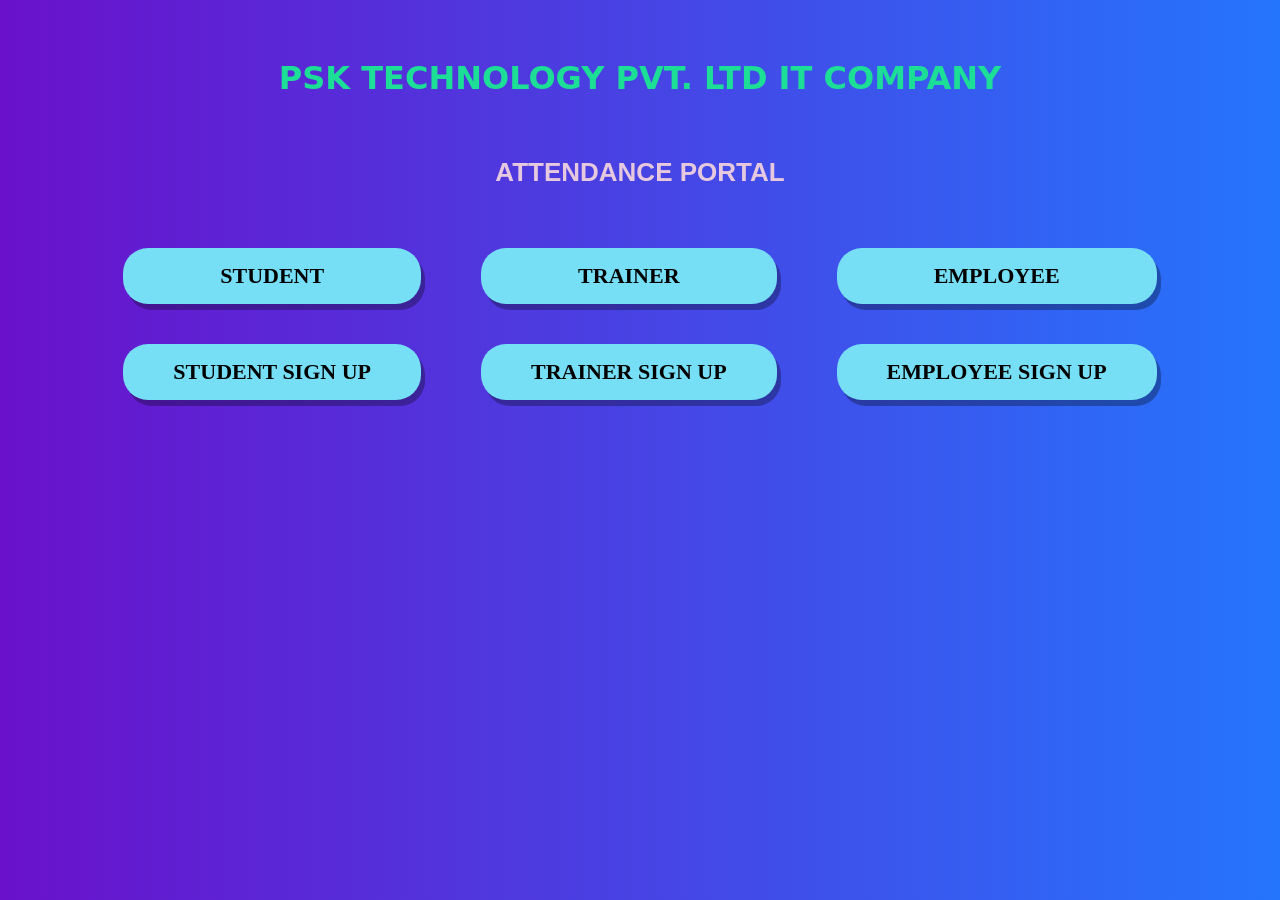
<file: index.html>
<!DOCTYPE html>
<html lang="en">
<head>
    <meta charset="UTF-8">
    <meta name="viewport" content="width=device-width, initial-scale=1.0">
    <title>PSK Attendance Portal</title>
    <!-- <link rel="stylesheet" href="https://cdn.jsdelivr.net/npm/bootstrap@5.3.8/dist/css/bootstrap.min.css"> -->
    <link rel="stylesheet" href="index.css">
    <link rel="stylesheet" href="responsive.css">  
</head>
<body class="Index-Page">

    <h1>PSK TECHNOLOGY PVT. LTD IT COMPANY</h1>
    <h2>ATTENDANCE PORTAL</h2>

    <div class="btn-container">

        <div class="box">
            <a href="StudentLogin.html" class="btn">STUDENT</a>
            <a href="Student_Registration.html" class="signup">STUDENT SIGN UP</a>
        </div>

        <div class="box">
            <a href="TrainerLogin.html" class="btn">TRAINER</a>
            <a href="Trainer_Registration.html" class="signup">TRAINER SIGN UP</a>
        </div>

        <div class="box">
            <a href="EmployeeLogin.html" class="btn">EMPLOYEE</a>
            <a href="Employee_Registration.html" class="signup">EMPLOYEE SIGN UP</a>
        </div>

    </div>

</body>
</html>
</file>
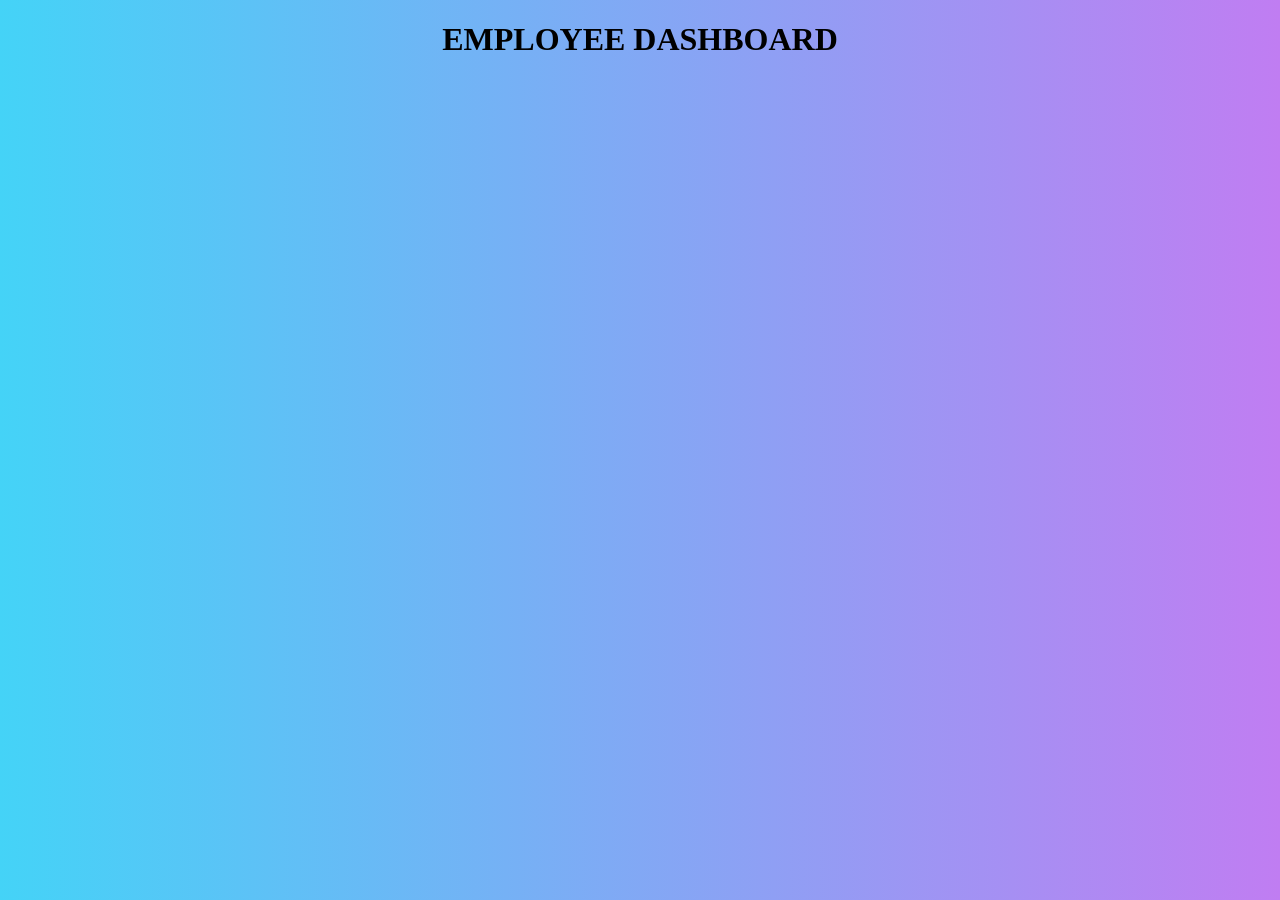
<file: Employee_Dashboard.html>
<!DOCTYPE html>
<html lang="en">
<head>
    <meta charset="UTF-8">
    <meta name="viewport" content="width=device-width, initial-scale=1.0">
    <title>Employee Dashboard</title>
    <style>
         body {
            background: linear-gradient(to right, #44d3f7, #c07df2);
         }
    </style>
</head>
<body>
    <h1 align="Center">EMPLOYEE DASHBOARD</h1>
</body>
</html>
</file>
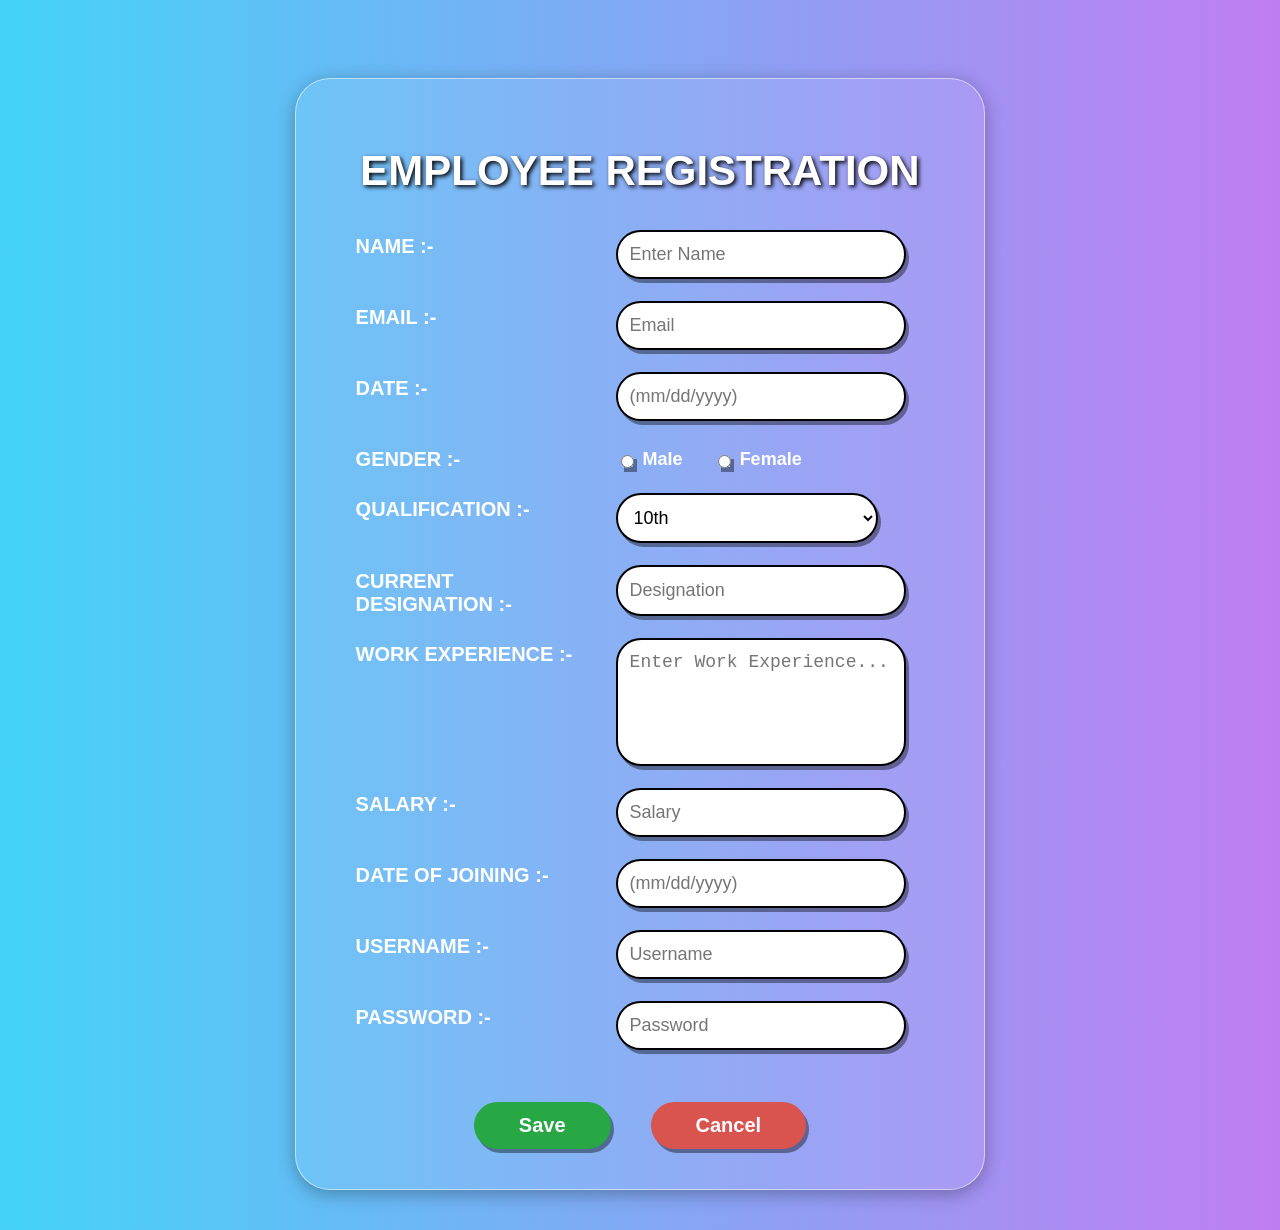
<file: Employee_Registration.html>
<!DOCTYPE html>
<html lang="en">
<head>
    <meta charset="UTF-8">
    <meta name="viewport" content="width=device-width, initial-scale=1.0">
    <title>Employee Registration</title>

    <style>
        body {
            background: linear-gradient(to right, #44d3f7, #c07df2);
            font-family: Arial, Helvetica, sans-serif;
            padding-top: 30px;
            text-align: center;
        }

        .form-container {
            width: 45%;
            background: rgba(255,255,255,0.08);
            border: 1.5px solid #ffffff88;
            margin: 40px auto;
            padding: 40px 60px;
            border-radius: 35px;
            box-shadow: 0 4px 18px rgba(0,0,0,0.3);
        }

        h1 {
            font-size: 42px;
            font-weight: bold;
            margin-bottom: 35px;
            color: white;
            text-shadow: 2px 2px 4px #000;
        }

        form {
            display: grid;
            grid-template-columns: 240px 1fr;
            row-gap: 22px;
            column-gap: 20px;
            text-align: left;
        }

        label {
            font-size: 20px;
            font-weight: bold;
            color: white;
            margin-top: 5px;
        }

        input, select, textarea {
            width: 85%;
            padding: 12px;
            border-radius: 25px;
            border: 2px solid #000;
            font-size: 18px;
            box-shadow: 3px 4px 0 rgba(0,0,0,0.4);
            background: white;
        }

        textarea {
            height: 100px;
            resize: none;
        }

        .gender-group {
            display: flex;
            gap: 30px;
            align-items: center;
        }

        .gender-option {
            display: flex;
            align-items: center;
            gap: 6px;
            color: white;
            font-weight: bold;
            font-size: 18px;
        }

        .btn-box {
            grid-column: 1 / -1;
            margin-top: 30px;
            display: flex;
            justify-content: center;
            gap: 40px;
        }

        .btn-box a {
            padding: 12px 45px;
            border-radius: 30px;
            color: white;
            font-size: 20px;
            font-weight: bold;
            text-decoration: none;
            box-shadow: 3px 4px 0 rgba(0,0,0,0.4);
            transition: 0.3s;

        }

        .btn-box a:hover {
            transform: translateY(-3px);
            box-shadow: 3px 8px 0 rgba(0,0,0,0.5);
        }
        
        .btn.save {
            background-color: #28a745;  
        }

        .btn.cancel {
            background-color: #d9534f;  
        }


        @media (max-width: 575.98px) {

            .form-container {
                width: 90%;
                padding: 25px 20px;
                border-radius: 25px;
            }

            h1 {
                font-size: 28px;
                margin-bottom: 20px;
            }


            form {
                grid-template-columns: 1fr;
                row-gap: 15px;
            }


            input, select, textarea {
                font-size: 16px;
                width: 90%;
            }

            .gender-group {
                flex-wrap: wrap;
                gap: 10px;
            }


            .btn-box {
                flex-direction: column;
                gap: 15px;
            }

            .btn-box a {
                width: 35%;
                margin: 0 auto;
                padding: 10px 25px;
                font-size: 1em;

                
                display: flex;
                align-items: center;
                justify-content: center;
            }
        }


        @media (min-width: 576px) and (max-width: 767.98px) {

            .form-container {
                width: 75%;
                padding: 30px;
            }

            form {
                grid-template-columns: 180px 1fr;
            }

            .btn-box a {
                padding: 12px 35px;
                font-size: 18px;
            }
        }


        @media (min-width: 768px) and (max-width: 991.98px) {

            .form-container {
                width: 65%;
            }

            form {
                grid-template-columns: 200px 1fr;
            }

            .btn-box a {
                padding: 12px 40px;
                font-size: 19px;
            }
        }


        @media (min-width: 992px) and (max-width: 1199.98px) {
            .form-container {
                width: 55%;
            }

            form {
                grid-template-columns: 220px 1fr;
            }
        }

    </style>

</head>
<body>

    <div class="form-container">
        <h1>EMPLOYEE REGISTRATION</h1>

        <form>

            <label for="name">NAME :-</label>
            <input type="text" id="name" placeholder="Enter Name">

            <label for="email">EMAIL :-</label>
            <input type="email" id="email" placeholder="Email">

            <label for="date">DATE :-</label>
            <input type="text" id="date" placeholder="(mm/dd/yyyy)">

            <label>GENDER :-</label>
            <div class="gender-group">
                <label class="gender-option"><input type="radio" name="gender" value="male"> Male</label>
                <label class="gender-option"><input type="radio" name="gender" value="female"> Female</label>
            </div>

            <label for="qualification">QUALIFICATION :-</label>
            <select id="qualification">
                <option value="10th">10th</option>
                <option value="12th">12th</option>
                <option value="degree">Degree</option>
                <option value="post-grad">Post-Graduation</option>
            </select>

            <label for="designation">CURRENT DESIGNATION :-</label>
            <input type="text" id="designation" placeholder="Designation">

            <label for="experience">WORK EXPERIENCE :-</label>
            <textarea id="experience" placeholder="Enter Work Experience..."></textarea>

            <label for="salary">SALARY :-</label>
            <input type="text" id="salary" placeholder="Salary">

            <label for="doj">DATE OF JOINING :-</label>
            <input type="text" id="doj" placeholder="(mm/dd/yyyy)">

            <label for="username">USERNAME :-</label>
            <input type="text" id="username" placeholder="Username">

            <label for="password">PASSWORD :-</label>
            <input type="password" id="password" placeholder="Password">

            <div class="btn-box">
                <a href="#" class="btn save" onclick="RedirectLogin()">Save</a>
                <a href="index.html" class="btn cancel">Cancel</a>
            </div>

        </form>
    </div>

    <script type="text/javascript">
        function RedirectLogin(){
            alert("Success! Your details have been saved successfully.")

            var confirmRedirect = confirm("You are now being redirected to the Login Page.")
            if (confirmRedirect){
                window.location.href = "EmployeeLogin.html";
            }
        }
    </script>

</body>
</html>
</file>
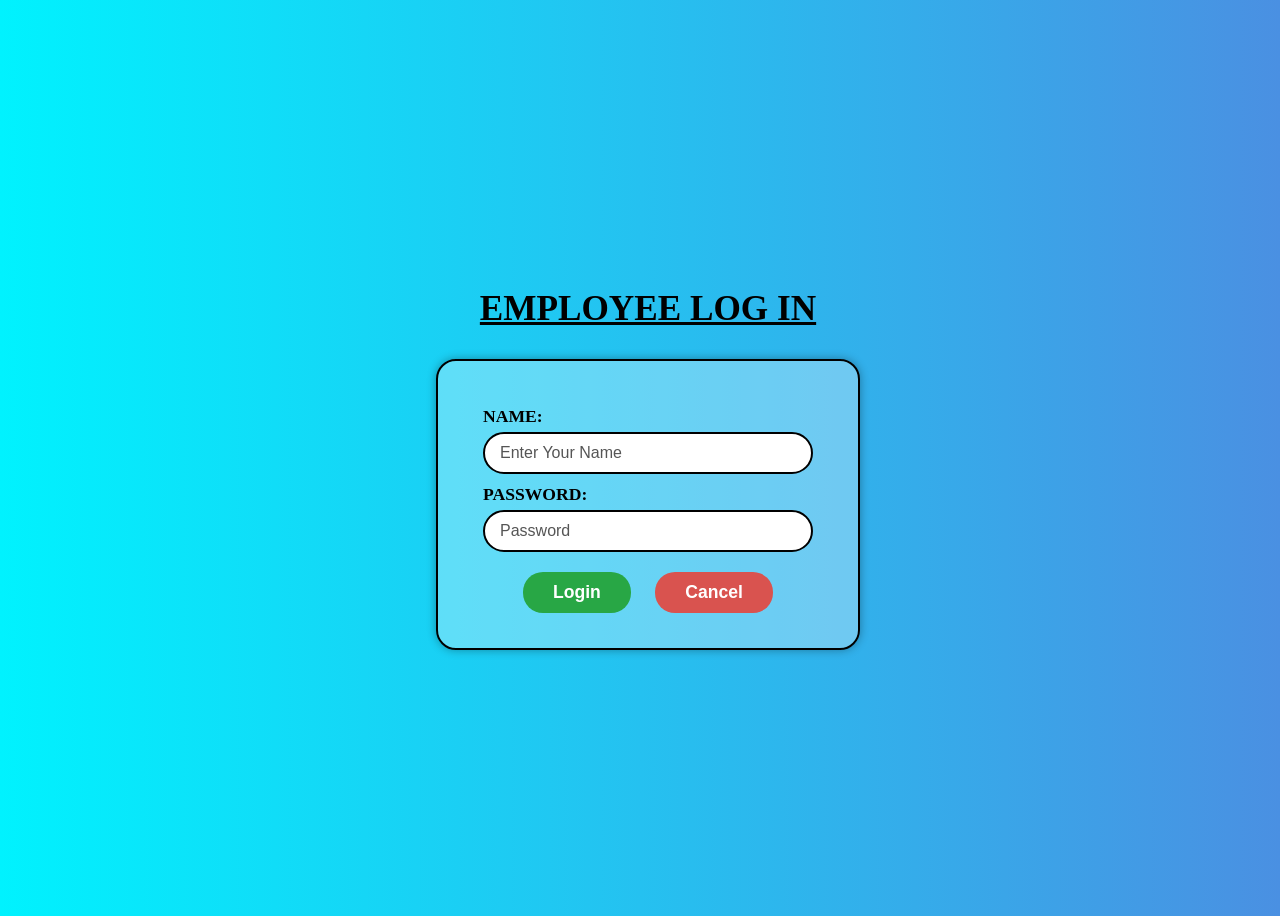
<file: EmployeeLogin.html>
<!DOCTYPE html>
<html lang="en">
<head>
    <meta charset="UTF-8">
    <title>Employee Login</title>
    <meta name="viewport" content="width=device-width, initial-scale=1.0">
    <link rel="stylesheet" href="EmployeeLogin.css">
</head>
<body class="Employee-Page">

    <h1 class="heading">EMPLOYEE LOG IN</h1>

    <div class="login-box">
        <form action="#" method="post">

            <label for="name">NAME:</label>
            <input type="text" id="name" placeholder="Enter Your Name" required>

            <label for="password">PASSWORD:</label>
            <input type="password" id="password" placeholder="Password" required>

            <div class="btn-box">
                <a href="Employee_Dashboard.html" onclick="StartDashboard()">Login</a>
                <a href="index.html" type="reset" class="cancle">Cancel</a>
            </div>
        </form>
    </div>

    <script type="text/javascript">
        function StartDashboard(){
            alert("Login Successful! Redirecting you to your dashboard…")
        }

    </script>

</body>
</html>
</file>
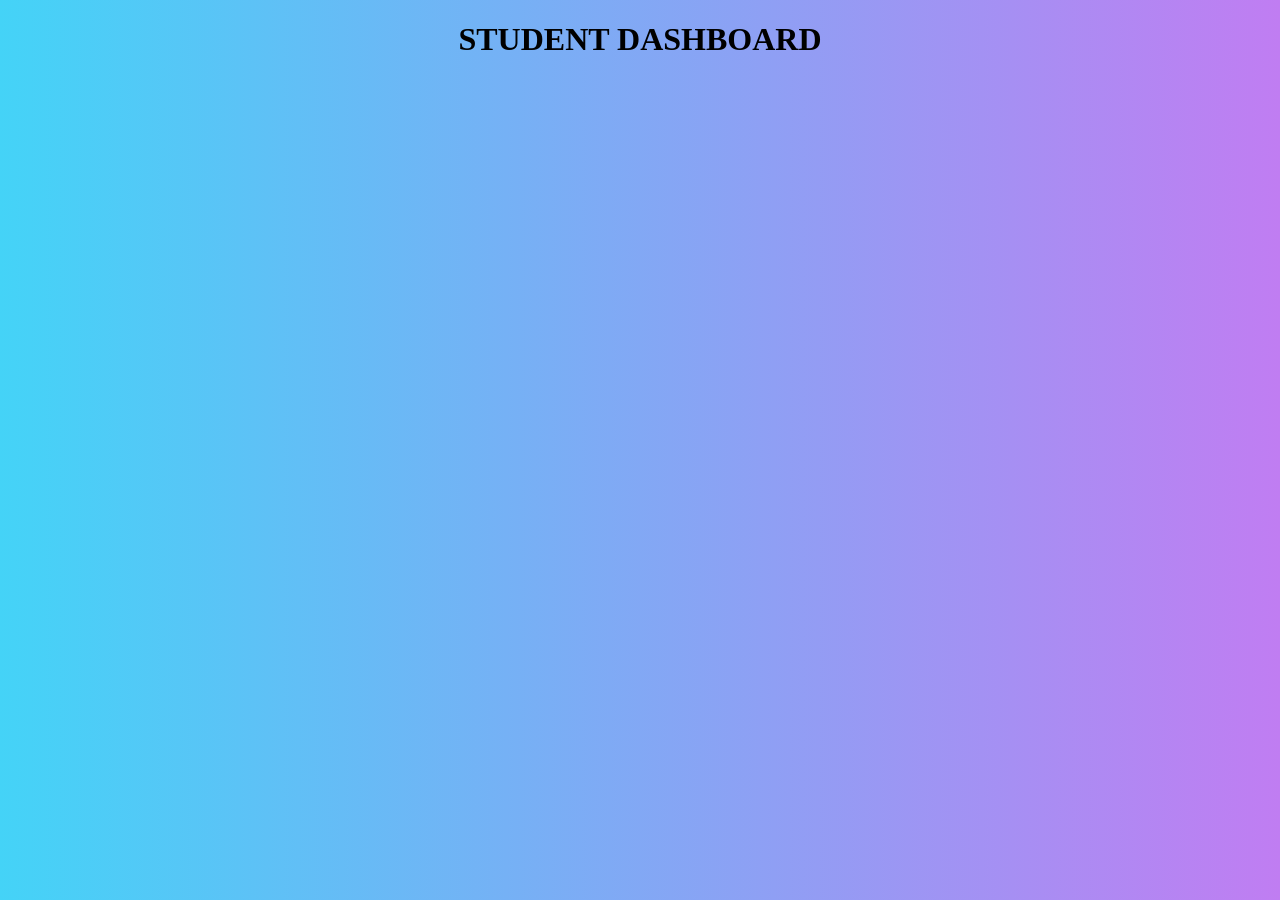
<file: Student_Dashboard.html>
<!DOCTYPE html>
<html lang="en">
<head>
    <meta charset="UTF-8">
    <meta name="viewport" content="width=device-width, initial-scale=1.0">
    <title>Student Dashboard</title>
        <style>
         body {
            background: linear-gradient(to right, #44d3f7, #c07df2);
         }
    </style>
</head>
<body>
    <h1 align="Center">STUDENT DASHBOARD</h1>
</body>
</html>
</file>
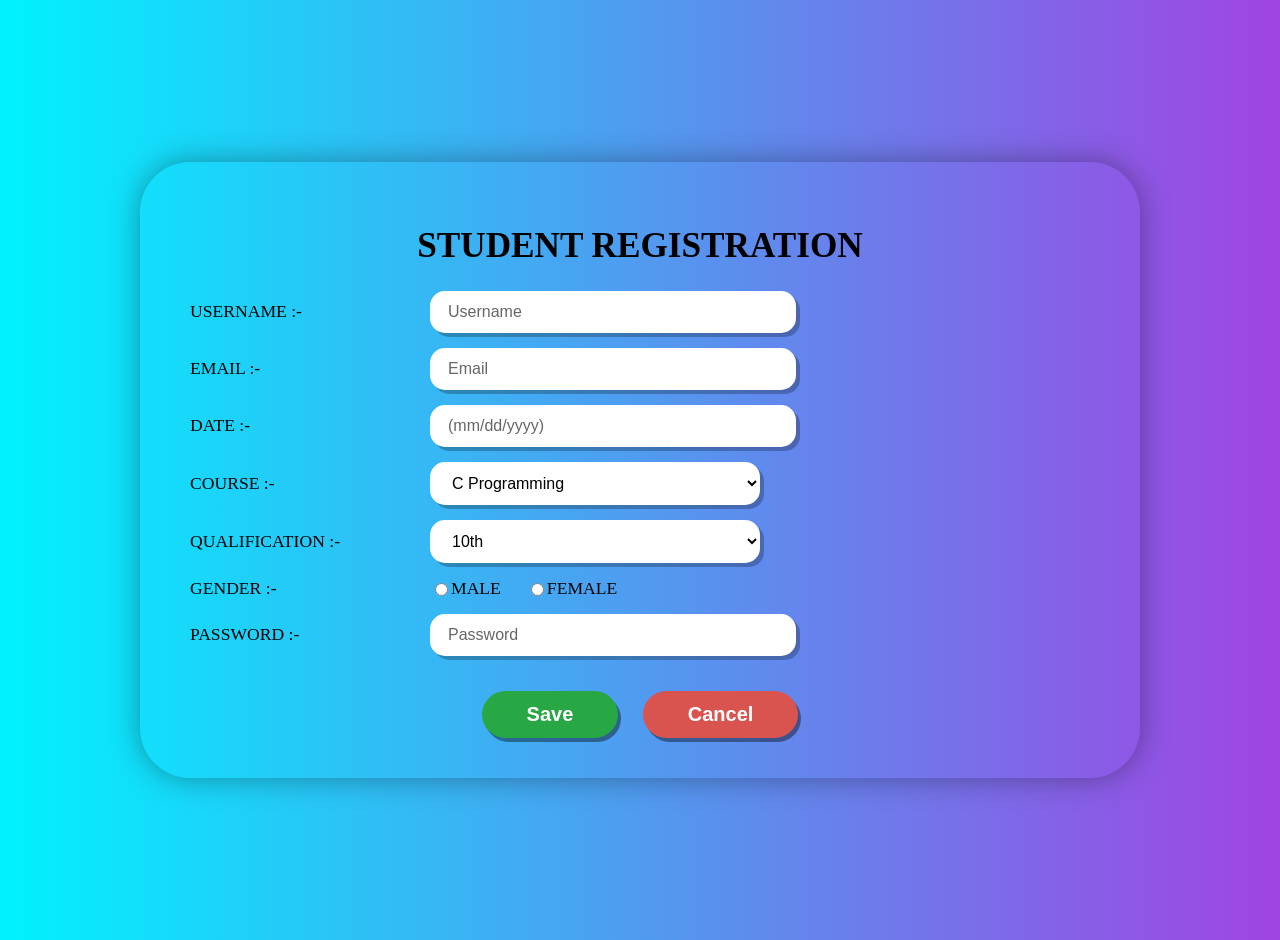
<file: Student_Registration.html>
<!DOCTYPE html>
<html lang="en">
<head>
    <meta charset="UTF-8">
    <meta name="viewport" content="width=device-width, initial-scale=1.0">
    <title>Student Registration</title>

    <style>

        body {
            background: linear-gradient(to right, #00f2fe, #a044e2);
            font-family: Arial, sans-serif;
            display: flex;
            justify-content: center;
            align-items: center;
            min-height: 100vh;
            padding: 20px;
            margin: 0;
        }


        .form-container {
            width: 100%;
            max-width: 900px;
            padding: 40px 50px;
            background: linear-gradient(to right #7bc6e3, #b28dfc);
            border-radius: 50px;
            box-shadow: 0px 0px 30px rgba(0, 0, 0, 0.35);
        }


        h1 {
            text-align: center;
            font-size: 2.2em;
            margin-bottom: 25px;
            font-family: 'Arial Black';
        }

        form {
            display: grid;
            grid-template-columns: 220px 1fr;
            grid-gap: 15px 20px;
            align-items: center;
        }

        label {
            font-family: 'Arial Black';
            font-size: 1.1em;
        }


        input[type="text"],
        input[type="email"],
        input[type="password"],
        select {
            padding: 12px 18px;
            border: none;
            border-radius: 15px;
            width: 50%;
            background: #fff;
            outline: none;
            font-size: 1em;
            box-shadow: 4px 4px 0px rgba(0, 0, 0, 0.25);
        }

        ::placeholder {
            color: #666;
        }


        .gender-group {
            display: flex;
            align-items: center;
        }

        .gender-group label {
            margin-right: 25px;
            font-family: 'Arial Black';
        }


        .button-group {
            grid-column: 1 / -1;
            text-align: center;
            margin-top: 20px;
        }


        .btn {
            text-decoration: none;
            padding: 10px 35px;
            border-radius: 20px;
            font-size: 1.1em;
            font-weight: bold;
            color: white;
            margin: 0 10px;
            display: inline-block;
        }

        .btn.save {
            background-color: #28a745;
        }

        .btn.cancel {
            background-color: #d9534f;
        }

        .button-group a {
            padding: 12px 45px;
            border-radius: 30px;
            color: white;
            font-size: 20px;
            font-weight: bold;
            text-decoration: none;
            box-shadow: 3px 4px 0 rgba(0,0,0,0.4);
            transition: 0.3s;
        }

        .button-group a:hover {
            transform: translateY(-3px);
            box-shadow: 3px 8px 0 rgba(0,0,0,0.5);
        }


        @media (max-width: 575.98px) {

            .form-container {
                padding: 25px 20px;
                border-radius: 25px;
            }

            h1 {
                font-size: 1.6em;
                margin-bottom: 20px;
            }


            form {
                grid-template-columns: 1fr;
                grid-gap: 10px;
            }


            input[type="text"],
            input[type="email"],
            input[type="password"],
            select {
                width: 80%;
            }


            .gender-group {
                flex-wrap: wrap;
                gap: 10px;
            }


            .button-group a {
                width: 30%;
                display: block;
                margin: 10px auto;
                padding: 10px 25px;
                font-size: 1em;
            }
        }


        @media (min-width: 576px) and (max-width: 767.98px) {

            .form-container {
                padding: 30px 25px;
            }

            form {
                grid-template-columns: 160px 1fr;
            }

            .button-group a {
                padding: 12px 35px;
                font-size: 18px;
            }
        }


        @media (min-width: 768px) and (max-width: 991.98px) {

            form {
                grid-template-columns: 180px 1fr;
            }

            .button-group a {
                padding: 12px 40px;
                font-size: 19px;
            }
        }


        @media (min-width: 992px) and (max-width: 1199.98px) {

            form {
                grid-template-columns: 200px 1fr;
            }
        }


        @media (min-width: 1200px) {
            
        }

    </style>
</head>
<body>

    <div class="form-container">

        <h1>STUDENT REGISTRATION</h1>

        <form>

            <label>USERNAME :-</label>
            <input type="text" placeholder="Username">

            <label>EMAIL :-</label>
            <input type="email" placeholder="Email">

            <label>DATE :-</label>
            <input type="text" placeholder="(mm/dd/yyyy)">

            <label for="course">COURSE :-</label>
            <select id="course" name="course">
                <option value="C Programming">C Programming</option>
                <option value="Java">Java</option>
                <option value="Python">Python</option>
                <option value="Web Development">Web Development</option>
                <option value="MS SQL Database">MS SQL Database </option>
            </select>

            <label for="qualification">QUALIFICATION :-</label>
            <select id="qualification" name="qualification">
                <option value="10th">10th</option>
                <option value="12th">12th</option>
                <option value="Diploma">Diploma</option>
                <option value="Graduate">Graduate</option>
                <option value="Post-Graduate">Post-Graduate</option>
            </select>

            <label>GENDER :-</label>
            <div class="gender-group">
                <input type="radio" name="gender" value="male" id="male"><label for="male">MALE</label>
                <input type="radio" name="gender" value="female" id="female"><label for="female">FEMALE</label>
            </div>

            <label>PASSWORD :-</label>
            <input type="password" placeholder="Password">

            <div class="button-group">
                <a href="#" class="btn save" onclick="RedirectLogin()">Save</a>
                <a href="index.html" class="btn cancel">Cancel</a>
            </div>
        </form>
    </div>

    <script type="text/javascript">
        function RedirectLogin(){
            alert("Success! Your details have been saved successfully.");

            var confirmRedirect = confirm("You are now being redirected to the Login Page.");
            if (confirmRedirect){
                window.location.href = "StudentLogin.html";
            }
        }
    </script>

</body>
</html>
</file>
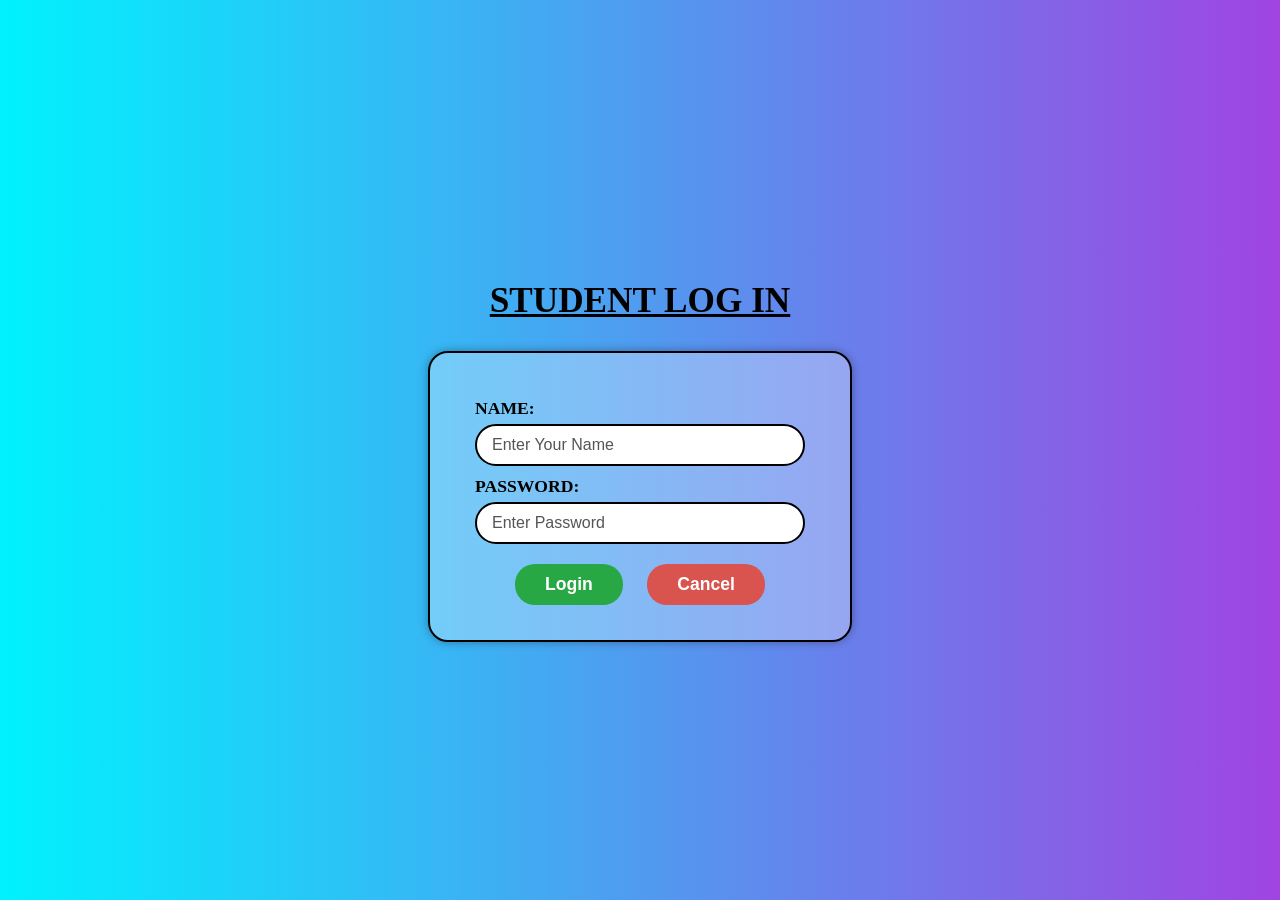
<file: StudentLogin.html>
<!DOCTYPE html>
<html lang="en">
<head>
    <meta charset="UTF-8">
    <meta name="viewport" content="width=device-width, initial-scale=1.0">
    <title>Student Login</title>
    <link rel="stylesheet" href="StudentLogin.css">
</head>
<body class="Student-Page">

    <h1>STUDENT LOG IN</h1>

    <div class="login-box">
        <form>
            <label>NAME:</label>
            <input type="text" placeholder="Enter Your Name">

            <label>PASSWORD:</label>
            <input type="password" placeholder="Enter Password">

            <div class="btn-box">
                <a href="Student_Dashboard.html" onclick="StartDashboard()">Login</a>
                <a href="index.html" type="reset" class="cancel">Cancel</a>
            </div>

        </form>
    </div>

    <script type="text/javascript">
        function StartDashboard(){
            alert("Login Successful! Redirecting you to your dashboard…")
        }
    </script>

</body>
</html>
</file>
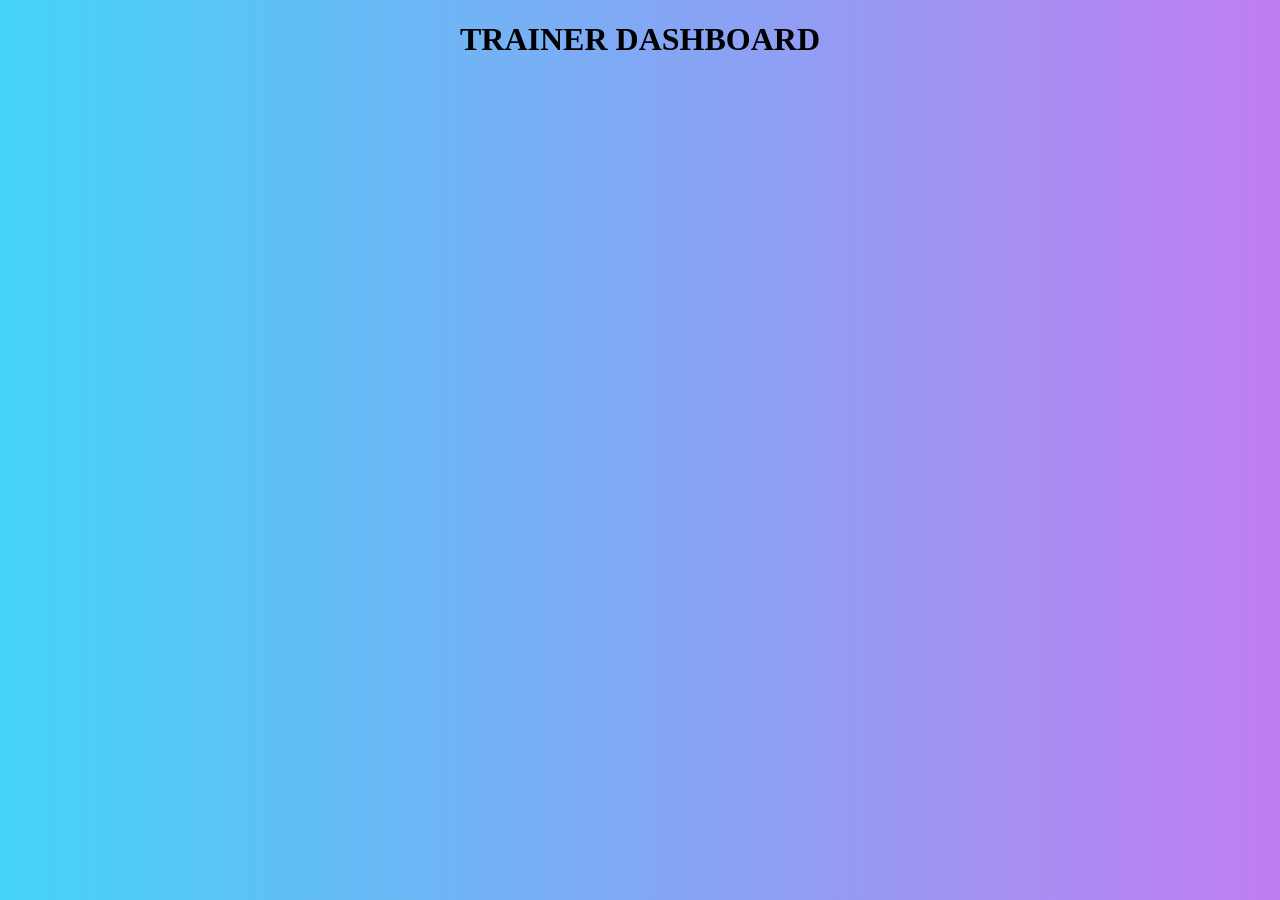
<file: Trainer_Dashboard.html>
<!DOCTYPE html>
<html lang="en">
<head>
    <meta charset="UTF-8">
    <meta name="viewport" content="width=device-width, initial-scale=1.0">
    <title>Trainer Dashboard</title>
    <style>
         body {
            background: linear-gradient(to right, #44d3f7, #c07df2);
         }
    </style>
</head>
<body>
    <h1 align="Center">TRAINER DASHBOARD</h1>
</body>
</html>
</file>
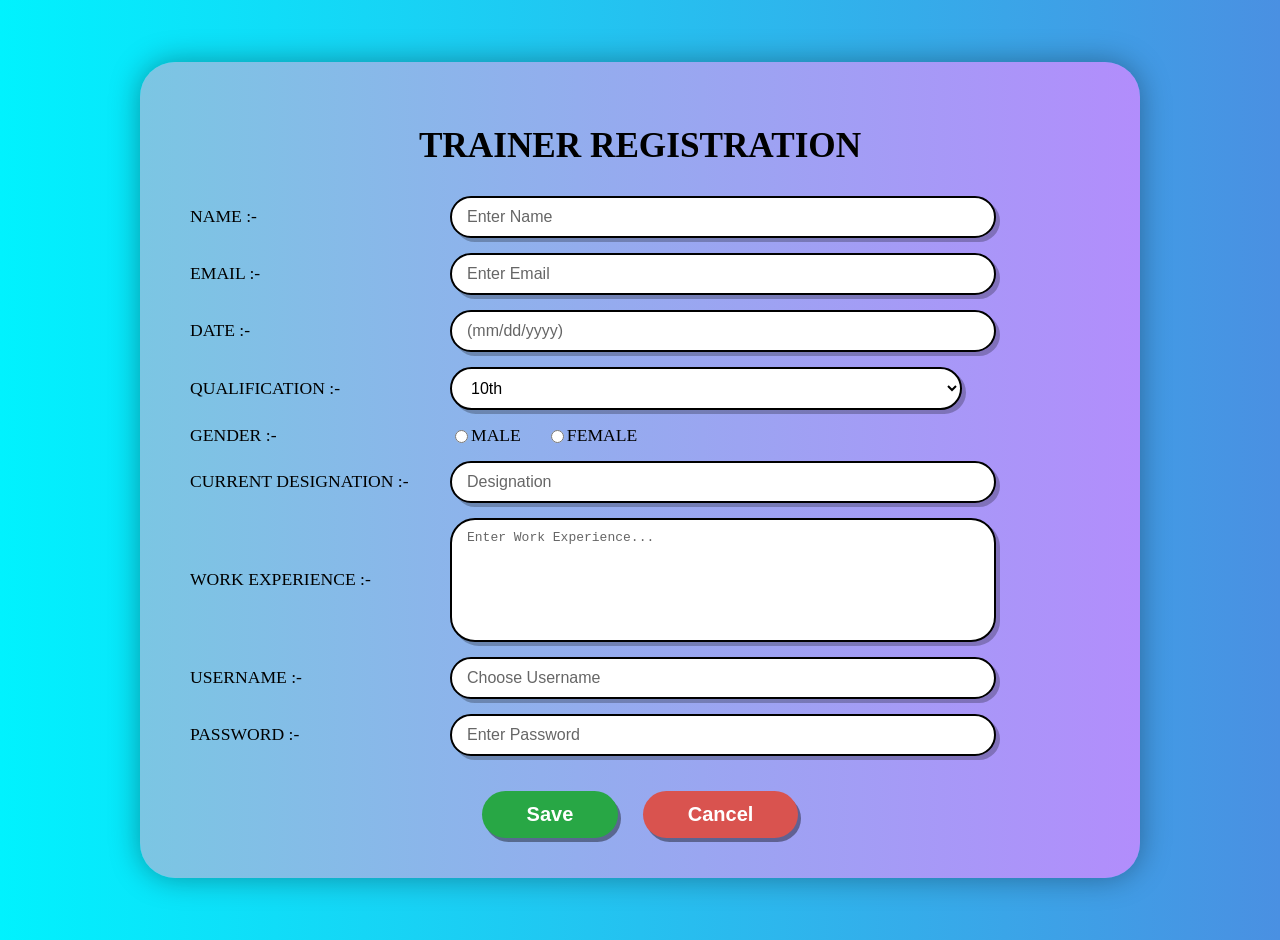
<file: Trainer_Registration.html>
<!DOCTYPE html>
<html lang="en">
<head>
    <meta charset="UTF-8">
    <meta name="viewport" content="width=device-width, initial-scale=1.0">
    <title>Trainer Registration</title>

    <style>

        body {
            background: linear-gradient(to right, #00f2fe, #4a90e2);
            font-family: Arial, sans-serif;
            display: flex;
            justify-content: center;
            align-items: center;
            min-height: 100vh;
            margin: 0;
            padding: 20px;
        }

        .form-container {
            width: 100%;
            max-width: 900px;
            padding: 40px 50px;
            background:linear-gradient(to right,#7bc6e3, #b28dfc) ;
            border-radius: 35px;
            box-shadow: 0px 0px 30px rgba(0, 0, 0, 0.35);;
        }

        h1 {
            text-align: center;
            font-family: 'Arial Black';
            font-size: 2.2em;
            margin-bottom: 30px;
        }

        form {
            display: grid;
            grid-template-columns: 240px 1fr;
            grid-gap: 15px 20px;
            align-items: center;
        }


        label {
            font-family: 'Arial Black';
            font-size: 1.1em;
        }

        input[type="text"],
        input[type="email"],
        input[type="password"],
        select,
        textarea {
            padding: 10px 15px;
            border: 2px solid #000;
            width: 80%;
            border-radius: 25px;
            background: #fff;
            font-size: 1em;
            outline: none;
             box-shadow: 4px 4px 0px rgba(0, 0, 0, 0.25);
        }

        textarea {
            height: 100px;
            resize: none;
        }

        ::placeholder {
            color: #666;
        }

        .gender-group {
            display: flex;
            align-items: center;
        }

        .gender-group label {
            margin-right: 25px;
        }


        .button-group {
            grid-column: 1 / -1;
            text-align: center;
            margin-top: 20px;
        }

        .btn {
            text-decoration: none;
            padding: 10px 35px;
            border-radius: 20px;
            font-size: 1.1em;
            font-weight: bold;
            display: inline-block;
            margin: 0 10px;
            color: white;
        }

        .button-group a {
            padding: 12px 45px;
            border-radius: 30px;
            color: white;
            font-size: 20px;
            font-weight: bold;
            text-decoration: none;
            box-shadow: 3px 4px 0 rgba(0,0,0,0.4);
            transition: 0.3s;
        }

        .button-group a:hover {
            transform: translateY(-3px);
            box-shadow: 3px 8px 0 rgba(0,0,0,0.5);
        }
        .btn.save {
            background: #28a745; 
        }

        .btn.cancel {
            background: #d9534f; 
        }


        @media (max-width: 575.98px) {

            .form-container {
                padding: 25px 20px;
                border-radius: 25px;
            }

            h1 {
                font-size: 1.6em;
                margin-bottom: 20px;
            }

            form {
                grid-template-columns: 1fr;
                grid-gap: 10px;
            }

            input[type="text"],
            input[type="email"],
            input[type="password"],
            select,
            textarea {
                width: 85%;
            }

            .gender-group {
                flex-wrap: wrap;
                gap: 10px;
            }

            .button-group a {
                width: 35%;
                display: block;
                margin: 10px auto;
                padding: 10px 25px;
                font-size: 1em;
            }
        }


        @media (min-width: 576px) and (max-width: 767.98px) {

            .form-container {
                padding: 30px 25px;
            }

            form {
                grid-template-columns: 180px 1fr;
            }

            .button-group a {
                padding: 12px 35px;
                font-size: 18px;
            }
        }


        @media (min-width: 768px) and (max-width: 991.98px) {

            form {
                grid-template-columns: 200px 1fr;
            }

            .button-group a {
                padding: 12px 40px;
                font-size: 19px;
            }
        }


        @media (min-width: 992px) and (max-width: 1199.98px) {

            form {
                grid-template-columns: 220px 1fr;
            }
        }


        @media (min-width: 1200px) {
            
        }

    </style>

</head>
<body>

    <div class="form-container">
        <h1>TRAINER REGISTRATION</h1>

        <form>

            <label>NAME :-</label>
            <input type="text" placeholder="Enter Name">

            <label>EMAIL :-</label>
            <input type="email" placeholder="Enter Email">

            <label>DATE :-</label>
            <input type="text" placeholder="(mm/dd/yyyy)">

            <label for="qualification">QUALIFICATION :-</label>
            <select id="qualification" name="qualification">        
                <option>10th</option>
                <option>12th</option>
                <option>Degree</option>
                <option>Post-Graduation</option>
            </select>

            <label>GENDER :-</label>
            <div class="gender-group">
                <input type="radio" name="gender" id="male"><label for="male">MALE</label>
                <input type="radio" name="gender" id="female"><label for="female">FEMALE</label>
            </div>

            <label>CURRENT DESIGNATION :-</label>
            <input type="text" placeholder="Designation">

            <label>WORK EXPERIENCE :-</label>
            <textarea placeholder="Enter Work Experience..."></textarea>

            <label>USERNAME :-</label>
            <input type="text" placeholder="Choose Username">

            <label>PASSWORD :-</label>
            <input type="password" placeholder="Enter Password">

            <div class="button-group">
                <a href="#" class="btn save" onclick="RedirectLogin()">Save</a>
                <a href="index.html" class="btn cancel">Cancel</a>
            </div>
        </form>
    </div>

    <script type="text/javascript">
        function RedirectLogin(){
            alert("Success! Your details have been saved successfully.");

            var confirmRedirect = confirm("You are now being redirected to the Login Page.");
            if (confirmRedirect){
                window.location.href = "TrainerLogin.html";
            }
        }
    </script>

</body>
</html>
</file>
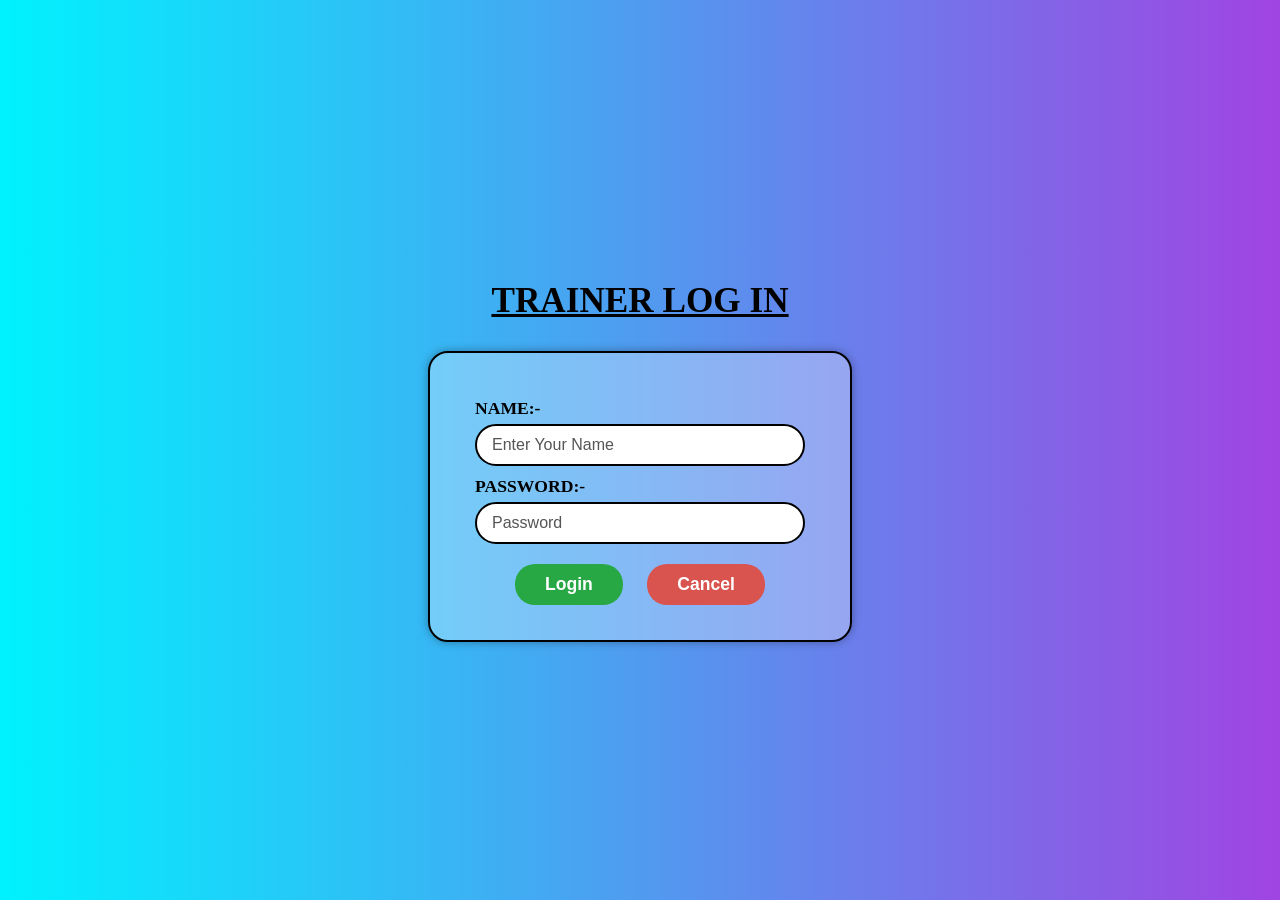
<file: TrainerLogin.html>
<!DOCTYPE html>
<html lang="en">
<head>
    <meta charset="UTF-8">
    <meta name="viewport" content="width=device-width, initial-scale=1.0">
    <title>Trainer Login</title>
    <link rel="stylesheet" href="TrainerLogin.css">
</head>
<body class="Trainer-Page">

    <h1>TRAINER LOG IN</h1>

    <div class="trainer-box">
        <form>
            <label>NAME:-</label>
            <input type="text" placeholder="Enter Your Name">

            <label>PASSWORD:-</label>
            <input type="password" placeholder="Password">

            <div class="trainer-btns">
                <a href="Trainer_Dashboard.html" onclick="StartDashboard()">Login</a>
                <a href="index.html" type="reset" class="cancel">Cancel</a>
            </div>
        </form>
    </div>

        <script type="text/javascript">
            function StartDashboard(){
                alert("Login Successful! Redirecting you to your dashboard…")
            }

        </script>
</body>

</html>
</file>
<file: index.css>
body.Index-Page{
    background: linear-gradient(to right, #6a11cb, #2575fc);
    text-align: center;
    padding-top: 30px;
}

body.Index-Page h1{
    color: rgb(29, 222, 151);
    font-size: 32px;
    margin-bottom: 60px;
    font-family:system-ui, -apple-system, BlinkMacSystemFont, 'Segoe UI', Roboto, Oxygen, Ubuntu, Cantarell, 'Open Sans', 'Helvetica Neue', sans-serif;
}

body.Index-Page h2{
    color: rgb(230, 201, 222);
    font-size: 26px;
    margin-bottom: 60px;
    font-family: Arial, Helvetica, sans-serif;
}

body.Index-Page .btn-container{
    display: flex;
    justify-content: center;
    gap: 60px;
}

body.Index-Page .box{
    display: flex;
    flex-direction: column;
    gap: 40px;
}

body.Index-Page .btn, 
body.Index-Page .signup{
    text-decoration: none;
    background: #76def5;
    padding: 15px 50px;
    border-radius: 25px;
    box-shadow: 4px 6px 0px rgba(0,0,0,0.3);
    color: #000;
    font-size: 22px;
    font-weight: bold;
    transition: 0.3s;
}

body.Index-Page .btn:hover, 
body.Index-Page .signup:hover{
    transform: translateY(-4px);
    box-shadow: 4px 10px 0px rgba(241, 241, 237, 0.594);
}
</file>
<file: responsive.css>
@media (max-width: 575.98px) {

    body.Index-Page .btn-container {
        flex-direction: column;
        gap: 25px;  
        align-items: center;
    }


    body.Index-Page .btn,
    body.Index-Page .signup {
        padding: 12px 30px;
        font-size: 18px;
        width: 200px; 
    }

    
    body.Index-Page h1 {
        font-size: 22px;
        margin-bottom: 30px;
    }

    body.Index-Page h2 {
        font-size: 18px;
        margin-bottom: 40px;
    }
}


@media (min-width: 576px) and (max-width: 767.98px) {

    body.Index-Page .btn-container {
        gap: 35px;
    }

    body.Index-Page .btn,
    body.Index-Page .signup {
        padding: 14px 35px;
        font-size: 20px;
    }

    body.Index-Page h1 { font-size: 26px; }
    body.Index-Page h2 { font-size: 20px; }
}


@media (min-width: 768px) and (max-width: 991.98px) {

    body.Index-Page .btn-container {
        gap: 45px;
    }

    body.Index-Page .btn,
    body.Index-Page .signup {
        padding: 15px 40px;
        font-size: 21px;
    }

    body.Index-Page h1 { font-size: 28px; }
    body.Index-Page h2 { font-size: 22px; }
}


@media (min-width: 992px) and (max-width: 1199.98px) {
    body.Index-Page .btn-container {
        gap: 55px;
    }
}



@media (min-width: 1200px) {
   
}
</file>
<file: EmployeeLogin.css>
.Employee-Page {
    background: linear-gradient(to right, #00f2fe, #4a90e2);
    font-family: Arial, sans-serif;
    display: flex;
    flex-direction: column;
    align-items: center;
    justify-content: center;
    min-height: 100vh;


    width: 100%;     
    padding: 20px;
    box-sizing: border-box;
}

.Employee-Page .heading {
    font-family: 'Arial Black';
    text-decoration: underline;
    color: #000;
    margin-bottom: 30px;
    font-size: 2.2em;
}



.login-box {
    background: rgba(255, 255, 255, 0.3);
    padding: 35px 45px;
    border-radius: 20px;
    border: 2px solid #000;


    max-width: 330px;  
    width: 100%;

    box-shadow: 0px 0px 10px #00000055;
}

.login-box label {
    font-weight: bold;
    font-family: 'Arial Black';
    font-size: 1.1em;
    display: block;
    margin-top: 10px;
}

.login-box input[type="text"],
.login-box input[type="password"] {
    width: 100%;
    padding: 10px 15px;
    border-radius: 25px;
    border: 2px solid #000;
    margin-top: 5px;
    font-size: 1em;
    outline: none;
    box-sizing: border-box;
}

::placeholder {
    color: #555;
}



.btn-box {
    text-align: center;
    margin-top: 20px;
}

.btn-box a {
    text-decoration: none;
    background: #28a745;
    padding: 10px 30px;
    border-radius: 20px;
    color: white;
    font-weight: bold;
    font-size: 1.1em;
    margin: 0 10px;
    display: inline-block;
}

.btn-box .cancle {
    background: #d9534f;
}


@media (max-width: 575.98px) {

    .Employee-Page .heading {
        font-size: 1.6em;
        text-align: center;
        margin-bottom: 20px;
    }

    .login-box {
        padding: 20px;
        border-radius: 15px;
    }

    .login-box label {
        font-size: 1em;
    }

    .login-box input[type="text"],
    .login-box input[type="password"] {
        padding: 8px 12px;
        font-size: 0.9em;
    }

    .btn-box {
        margin-top: 15px;
    }

    .btn-box a {
        width: 70%;
        display: block;
        margin: 10px auto;
        padding: 10px 20px;
        font-size: 1em;
    }
}


@media (min-width: 576px) and (max-width: 767.98px) {

    .Employee-Page .heading {
        font-size: 1.8em;
    }

    .login-box {
        width: 80%;
        padding: 25px 30px;
    }

    .btn-box a {
        padding: 10px 25px;
        font-size: 1em;
    }
}


@media (min-width: 768px) and (max-width: 991.98px) {

    .Employee-Page .heading {
        font-size: 2em;
    }

    .login-box {
        max-width: 380px;  
        padding: 30px 40px;
    }

    .btn-box a {
        padding: 12px 28px;
        font-size: 1.05em;
    }
}


@media (min-width: 992px) and (max-width: 1199.98px) {

    .login-box {
        max-width: 330px; 
        padding: 35px 45px;
    }
}


@media (min-width: 1200px) {
   
}
</file>
<file: StudentLogin.css>
.Student-Page {
    background: linear-gradient(to right, #00f2fe, #a044e2);
    font-family: Arial, sans-serif;
    display: flex;
    flex-direction: column;
    align-items: center;
    justify-content: center;
    min-height: 100vh;


    width: 100%;
    padding: 20px;
    box-sizing: border-box;

    margin: 0;
}

.Student-Page h1 {
    font-family: 'Arial Black';
    text-decoration: underline;
    color: #000;
    margin-bottom: 30px;
    font-size: 2.2em;
}


.login-box {
    background: rgba(255, 255, 255, 0.3);
    padding: 35px 45px;
    border-radius: 20px;
    border: 2px solid #000;


    max-width: 330px;
    width: 100%;

    box-shadow: 0px 0px 10px #00000055;
}

.login-box label {
    font-weight: bold;
    font-family: 'Arial Black';
    font-size: 1.1em;
    display: block;
    margin-top: 10px;
}

.login-box input[type="text"],
.login-box input[type="password"] {
    width: 100%;
    padding: 10px 15px;
    border-radius: 25px;
    border: 2px solid #000;
    margin-top: 5px;
    font-size: 1em;
    outline: none;
    box-sizing: border-box;
}

::placeholder {
    color: #555;
}



.btn-box {
    text-align: center;
    margin-top: 20px;
}

.btn-box a {
    text-decoration: none;
    background: #28a745;
    padding: 10px 30px;
    border-radius: 20px;
    color: white;
    font-weight: bold;
    font-size: 1.1em;
    margin: 0 10px;
    display: inline-block;
}

.btn-box .cancel {
    background: #d9534f;
}


@media (max-width: 575.98px) {

    .Student-Page h1 {
        font-size: 1.6em;
        text-align: center;
        margin-bottom: 20px;
    }

    .login-box {
        padding: 20px;
        border-radius: 15px;
    }

    .login-box label {
        font-size: 1em;
    }

    .login-box input[type="text"],
    .login-box input[type="password"] {
        padding: 8px 12px;
        font-size: 0.9em;
    }

    .btn-box a {
        width: 70%;
        display: block;
        margin: 10px auto;
        padding: 10px 20px;
        font-size: 1em;
    }
}


@media (min-width: 576px) and (max-width: 767.98px) {

    .Student-Page h1 {
        font-size: 1.8em;
    }

    .login-box {
        width: 80%;
        padding: 25px 30px;
    }

    .btn-box a {
        padding: 10px 25px;
        font-size: 1em;
    }
}


@media (min-width: 768px) and (max-width: 991.98px) {

    .Student-Page h1 {
        font-size: 2em;
    }

    .login-box {
        max-width: 380px;  
        padding: 30px 40px;
    }

    .btn-box a {
        padding: 12px 28px;
        font-size: 1.05em;
    }
}


@media (min-width: 992px) and (max-width: 1199.98px) {

    .login-box {
        max-width: 330px; 
        padding: 35px 45px;
    }
}


@media (min-width: 1200px) {
    
}
</file>
<file: TrainerLogin.css>
.Trainer-Page {
    background: linear-gradient(to right, #00f2fe, #a044e2);
    font-family: Arial, sans-serif;
    display: flex;
    flex-direction: column;
    align-items: center;
    justify-content: center;
    min-height: 100vh;

    width: 100%;
    padding: 20px;
    box-sizing: border-box;

    margin: 0; 
}

.Trainer-Page h1 {
    font-family: 'Arial Black';
    text-decoration: underline;
    color: #000;
    margin-bottom: 30px;
    font-size: 2.2em;
}


.trainer-box {
    background: rgba(255, 255, 255, 0.3);
    padding: 35px 45px;
    border-radius: 20px;
    border: 2px solid #000;


    max-width: 330px;
    width: 100%;

    box-shadow: 0px 0px 10px #00000055;
}

.trainer-box label {
    font-weight: bold;
    font-family: 'Arial Black';
    font-size: 1.1em;
    display: block;
    margin-top: 10px;
}

.trainer-box input[type="text"],
.trainer-box input[type="password"] {
    width: 100%;
    padding: 10px 15px;
    border-radius: 25px;
    border: 2px solid #000;
    margin-top: 5px;
    font-size: 1em;
    outline: none;
    box-sizing: border-box;
}

::placeholder {
    color: #555;
}



.trainer-btns {
    text-align: center;
    margin-top: 20px;
}

.trainer-btns a {
    text-decoration: none;
    background: #28a745;
    padding: 10px 30px;
    border-radius: 20px;
    color: white;
    font-weight: bold;
    font-size: 1.1em;
    margin: 0 10px;
    display: inline-block;
}

.trainer-btns .cancel {
    background: #d9534f;
}


@media (max-width: 575.98px) {

    .Trainer-Page h1 {
        font-size: 1.6em;
        text-align: center;
        margin-bottom: 20px;
    }

    .trainer-box {
        padding: 20px;
        border-radius: 15px;
    }

    .trainer-box label {
        font-size: 1em;
    }

    .trainer-box input[type="text"],
    .trainer-box input[type="password"] {
        padding: 8px 12px;
        font-size: 0.9em;
    }

    .trainer-btns a {
        width: 70%;
        display: block;
        margin: 10px auto;
        padding: 10px 20px;
        font-size: 1em;
    }
}


@media (min-width: 576px) and (max-width: 767.98px) {

    .Trainer-Page h1 {
        font-size: 1.8em;
    }

    .trainer-box {
        width: 80%;
        padding: 25px 30px;
    }

    .trainer-btns a {
        padding: 10px 25px;
        font-size: 1em;
    }
}


@media (min-width: 768px) and (max-width: 991.98px) {

    .Trainer-Page h1 {
        font-size: 2em;
    }

    .trainer-box {
        max-width: 380px; 
        padding: 30px 40px;
    }

    .trainer-btns a {
        padding: 12px 28px;
        font-size: 1.05em;
    }
}


@media (min-width: 992px) and (max-width: 1199.98px) {

    .trainer-box {
        max-width: 330px; 
        padding: 35px 45px;
    }
}


@media (min-width: 1200px) {
    
}
</file>
